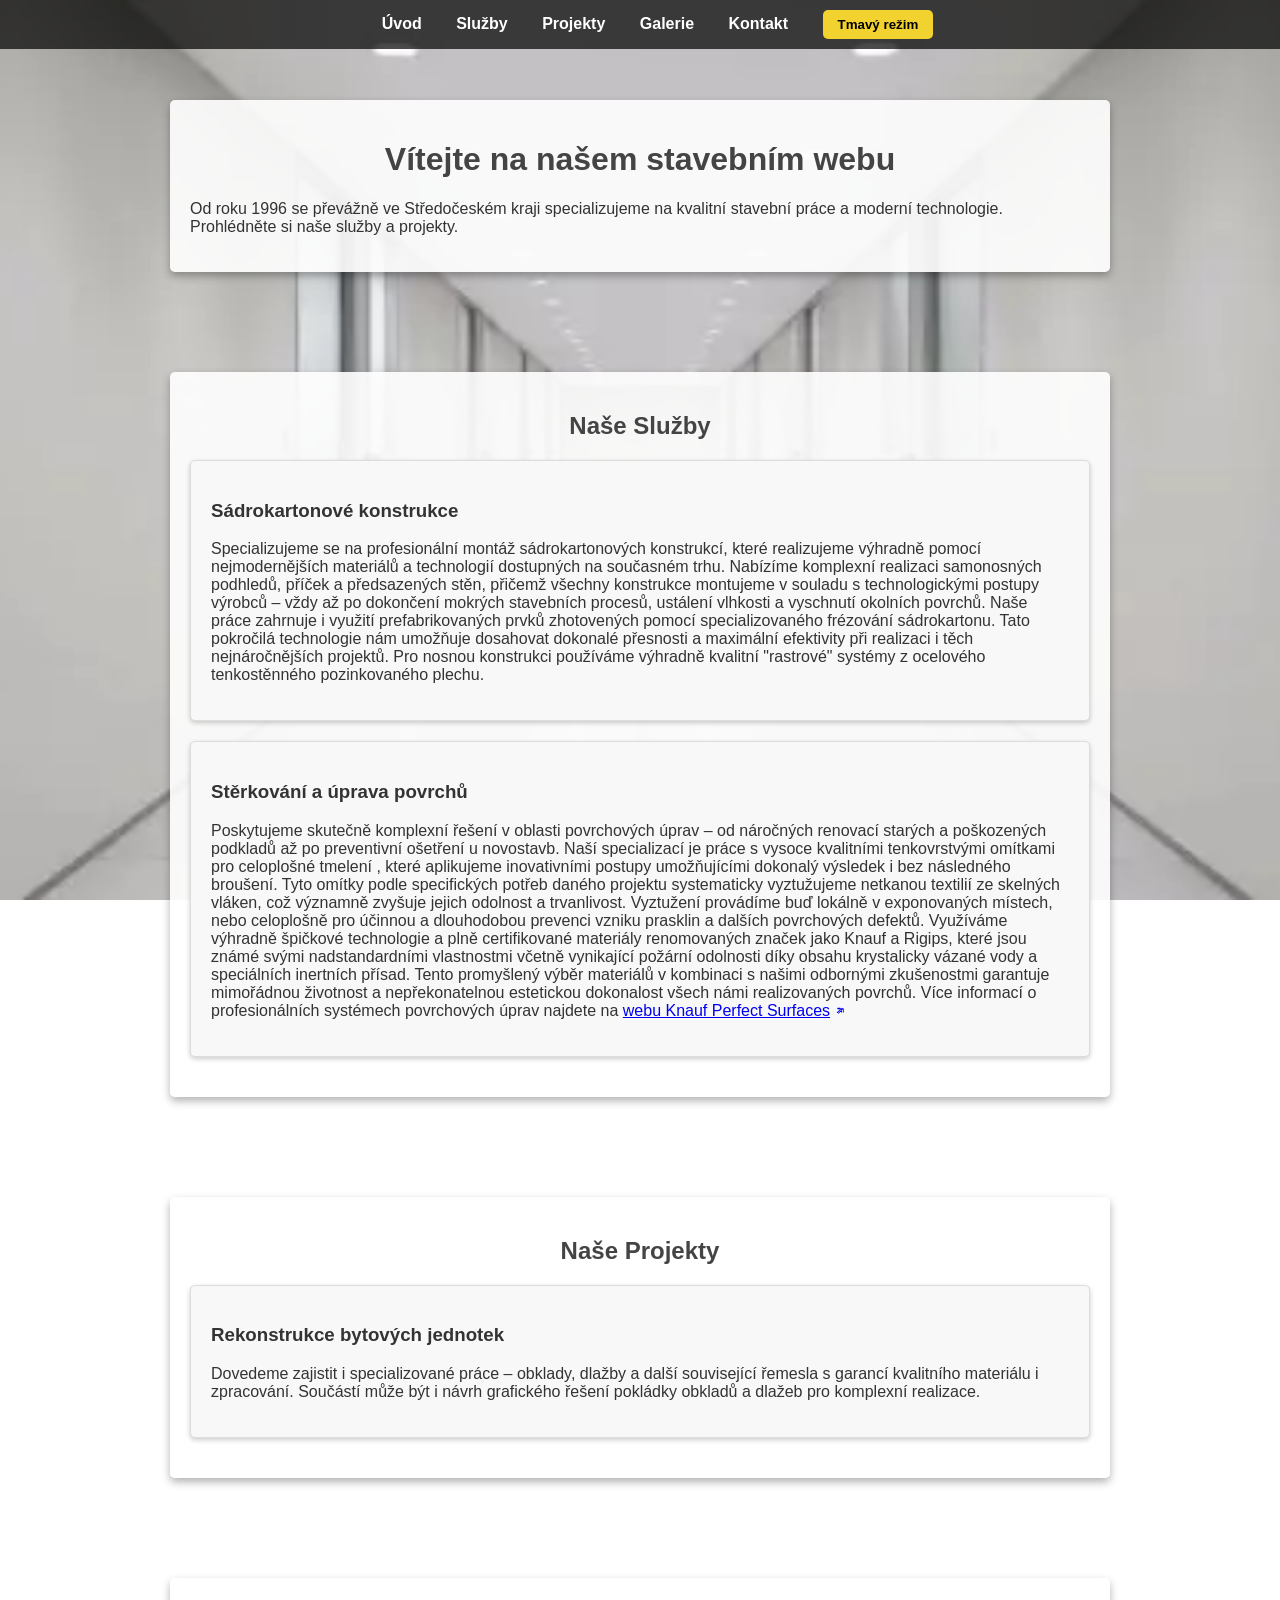
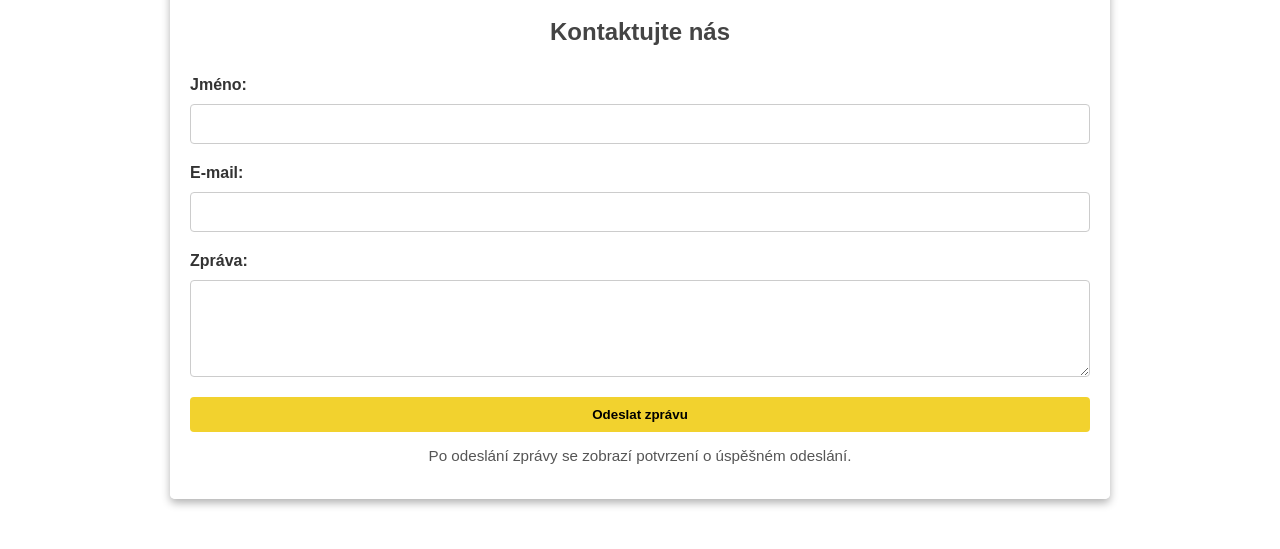
<file: Index.html>
<!DOCTYPE html>
<html lang="cs">
<head>
    <meta charset="UTF-8">
    <meta name="viewport" content="width=device-width, initial-scale=1.0">
    <meta name="description" content="Profesionální stavební práce – sádrokarton, stěrkování, povrchové úpravy. Moderní technologie, spolehlivá realizace.">
    <meta name="keywords" content="stavebnictví, sádrokarton, stěrkování, interiéry, rekonstrukce, knauf">
    <meta name="author" content="Stavební firma">
    <meta name="robots" content="index, follow">
    <link rel="stylesheet" href="styles.css">
    <link rel="icon" type="image/png" href="favicon.png">
    <title>Stavební - Firemní web</title>
</head>
<body>
    <!-- Navigace -->
    <nav>
        <a href="#uvod">Úvod</a>
        <a href="#sluzby">Služby</a>
        <a href="#projekty">Projekty</a>
        <a href="#galerie" id="galerie-link">Galerie</a>
        <a href="#kontakt">Kontakt</a>
        <button id="theme-toggle">Tmavý režim</button>
    </nav>

    <!-- Úvodní sekce -->
    <div class="container" id="uvod">
        <h1>Vítejte na našem stavebním webu</h1>
        <p>Od roku 1996 se převážně ve Středočeském kraji specializujeme na kvalitní stavební práce a moderní technologie. Prohlédněte si naše služby a projekty.</p>
        <div class="tools"></div>
    </div>

    <!-- Sekce Služby -->
    <div class="container" id="sluzby">
        <h2>Naše Služby</h2>
        <div class="box">
            <h3>Sádrokartonové konstrukce</h3>
            <p>Specializujeme se na profesionální montáž sádrokartonových konstrukcí, které realizujeme výhradně pomocí nejmodernějších materiálů a technologií dostupných na současném trhu. Nabízíme komplexní realizaci samonosných podhledů, příček a předsazených stěn, přičemž všechny konstrukce montujeme v souladu s technologickými postupy výrobců – vždy až po dokončení mokrých stavebních procesů, ustálení vlhkosti a vyschnutí okolních povrchů. Naše práce  zahrnuje i využití prefabrikovaných prvků zhotovených pomocí specializovaného frézování sádrokartonu. Tato pokročilá technologie nám umožňuje dosahovat dokonalé přesnosti a maximální efektivity při realizaci i těch nejnáročnějších projektů. Pro nosnou konstrukci používáme výhradně kvalitní "rastrové" systémy z ocelového tenkostěnného pozinkovaného plechu.</p>
        </div>
        <div class="box">
            <h3>Stěrkování a úprava povrchů</h3>
            <p>Poskytujeme skutečně komplexní řešení v oblasti povrchových úprav – od náročných renovací starých a poškozených podkladů až po preventivní ošetření u novostavb. Naší specializací je práce s vysoce kvalitními tenkovrstvými omítkami pro celoplošné tmelení , které aplikujeme inovativními postupy umožňujícími dokonalý výsledek i bez následného broušení. Tyto omítky podle specifických potřeb daného projektu systematicky vyztužujeme netkanou textilií ze skelných vláken, což významně zvyšuje jejich odolnost a trvanlivost. Vyztužení provádíme buď lokálně v exponovaných místech, nebo celoplošně pro účinnou a dlouhodobou prevenci vzniku prasklin a dalších povrchových defektů. Využíváme výhradně špičkové technologie a plně certifikované materiály renomovaných značek jako Knauf a Rigips, které jsou známé svými nadstandardními vlastnostmi včetně vynikající požární odolnosti díky obsahu krystalicky vázané vody a speciálních inertních přísad. Tento promyšlený výběr materiálů v kombinaci s našimi odbornými zkušenostmi garantuje mimořádnou životnost a nepřekonatelnou estetickou dokonalost všech námi realizovaných povrchů. Více informací o profesionálních systémech povrchových úprav najdete na <a href="https://knaufperfectsurfaces.com/cs" target="_blank" title="Oficiální stránky systému Knauf Perfect Surfaces – informace o materiálech, návodech a technologiích" style="display: inline-flex; align-items: center; gap: 0.3em;">
  webu Knauf Perfect Surfaces
  <svg xmlns="http://www.w3.org/2000/svg" width="14" height="14" fill="currentColor" viewBox="0 0 16 16" style="margin-top: -1px;">
    <path d="M6.354 5.5H3a.5.5 0 0 0 0 1h3.354l-4.147 4.146a.5.5 0 0 0 .708.708L7 7.207V10.5a.5.5 0 0 0 1 0v-4A.5.5 0 0 0 7.5 6H3a.5.5 0 0 0 0 1h4.793L3.646 11.354a.5.5 0 1 0 .708.708L9 7.207V10.5a.5.5 0 0 0 1 0v-4a.5.5 0 0 0-.5-.5h-4z"/>
  </svg>
</a> </p>
        </div>
    </div>

    <!-- Sekce Projekty -->
    <div class="container" id="projekty">
        <h2>Naše Projekty</h2>
        <div class="box">
            <h3>Rekonstrukce bytových jednotek</h3>
            <p>Dovedeme zajistit i specializované práce – obklady, dlažby  a další související řemesla s garancí kvalitního materiálu i zpracování. Součástí může být i návrh grafického řešení pokládky obkladů a dlažeb pro komplexní realizace.</p>
        </div>
    </div>

    <!-- Sekce Galerie -->
    <div class="container" id="galerie" style="display: none;">
        <h2>Galerie</h2>
        <div class="gallery"></div>
        <div class="gallery-close">
            <button id="zavrit-galerii">Zavřít galerii</button>
        </div>
    </div>

    <!-- Sekce Kontakt -->
    <div class="container" id="kontakt">
        <h2>Kontaktujte nás</h2>
        <form name="kontakt-formular" method="POST" data-netlify="true" netlify-honeypot="bot-field" action="/thank-you.html">
            <input type="hidden" name="form-name" value="kontakt-formular">
            <p style="display:none;">
                <label>Nechejte toto pole prázdné: <input name="bot-field"></label>
            </p>

            <label for="jmeno">Jméno:</label>
            <input type="text" id="jmeno" name="jmeno" required>

            <label for="email">E-mail:</label>
            <input type="email" id="email" name="email" required>

            <label for="zprava">Zpráva:</label>
            <textarea id="zprava" name="zprava" rows="5" required></textarea>

            <button type="submit">Odeslat zprávu</button>
        </form>
        <p class="form-info">Po odeslání zprávy se zobrazí potvrzení o úspěšném odeslání.</p>
    </div>

    <script src="script.js"></script>
</body>
</html>
</file>
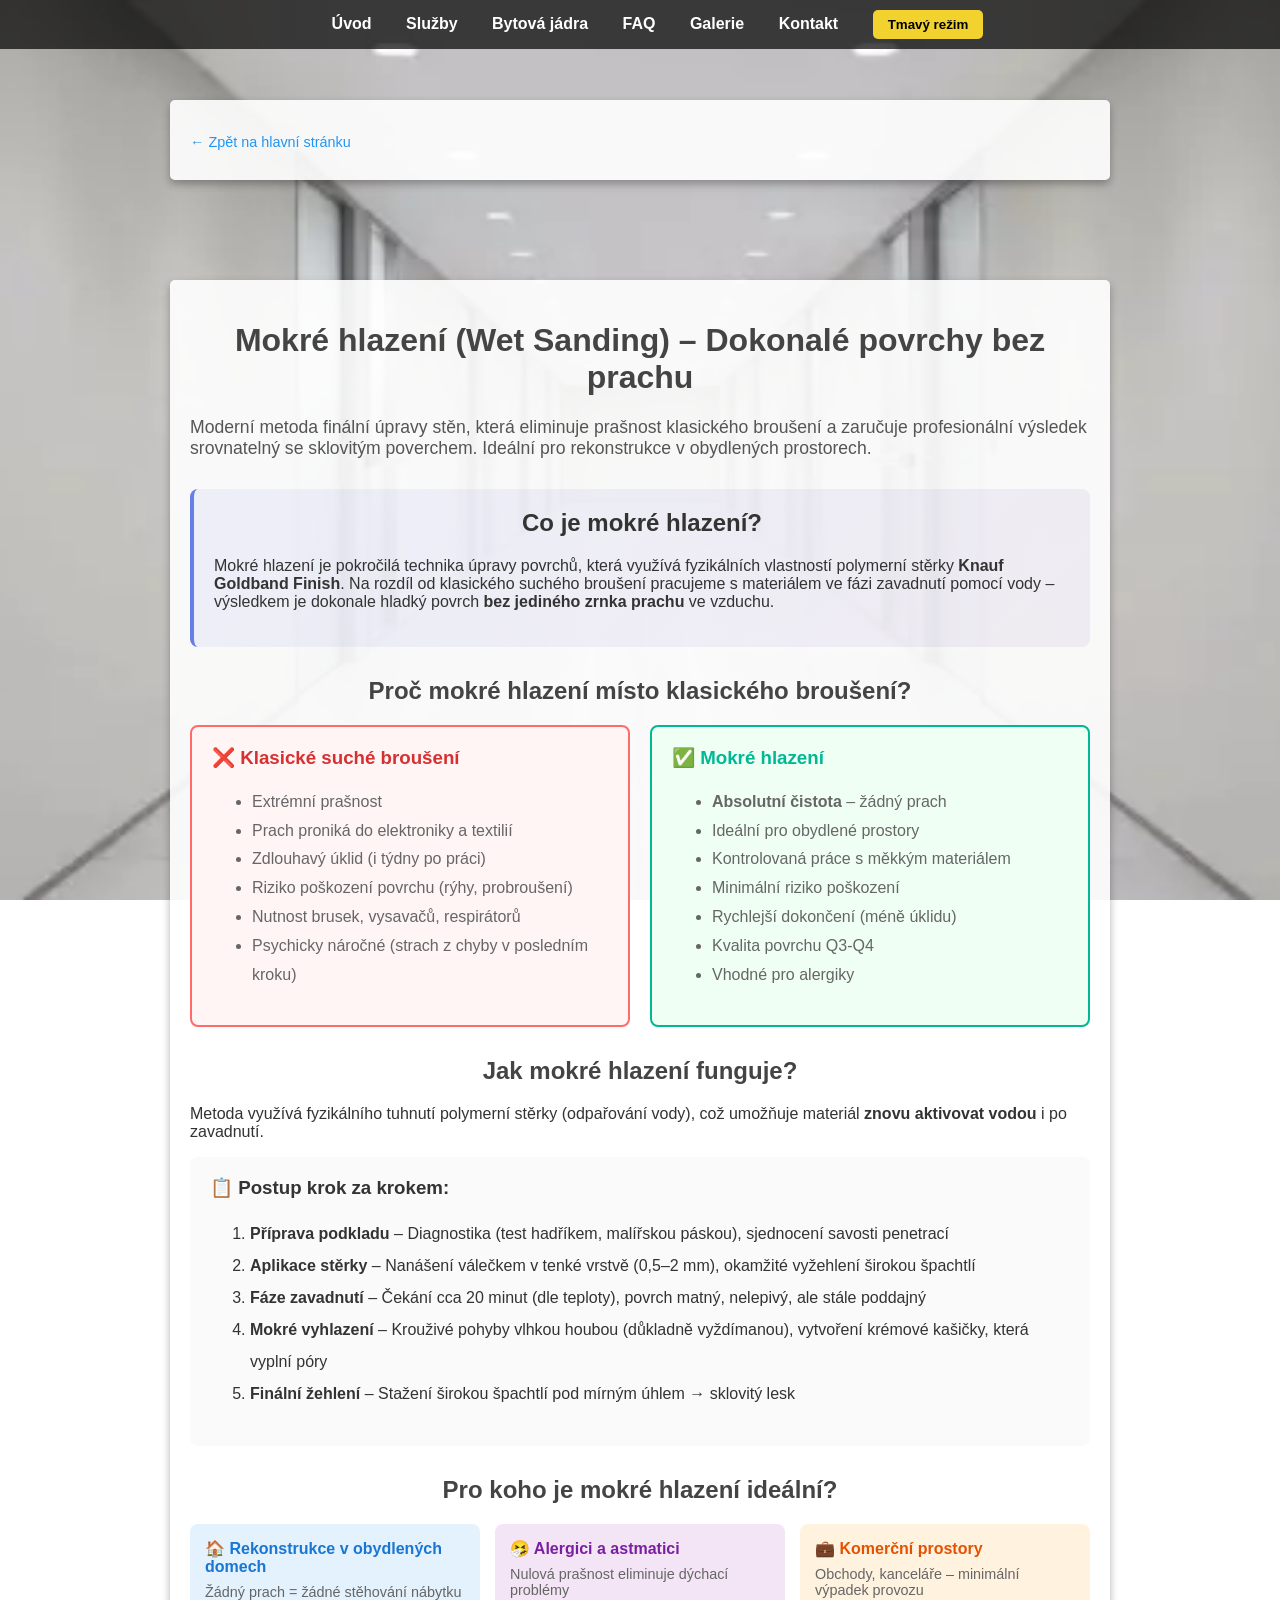
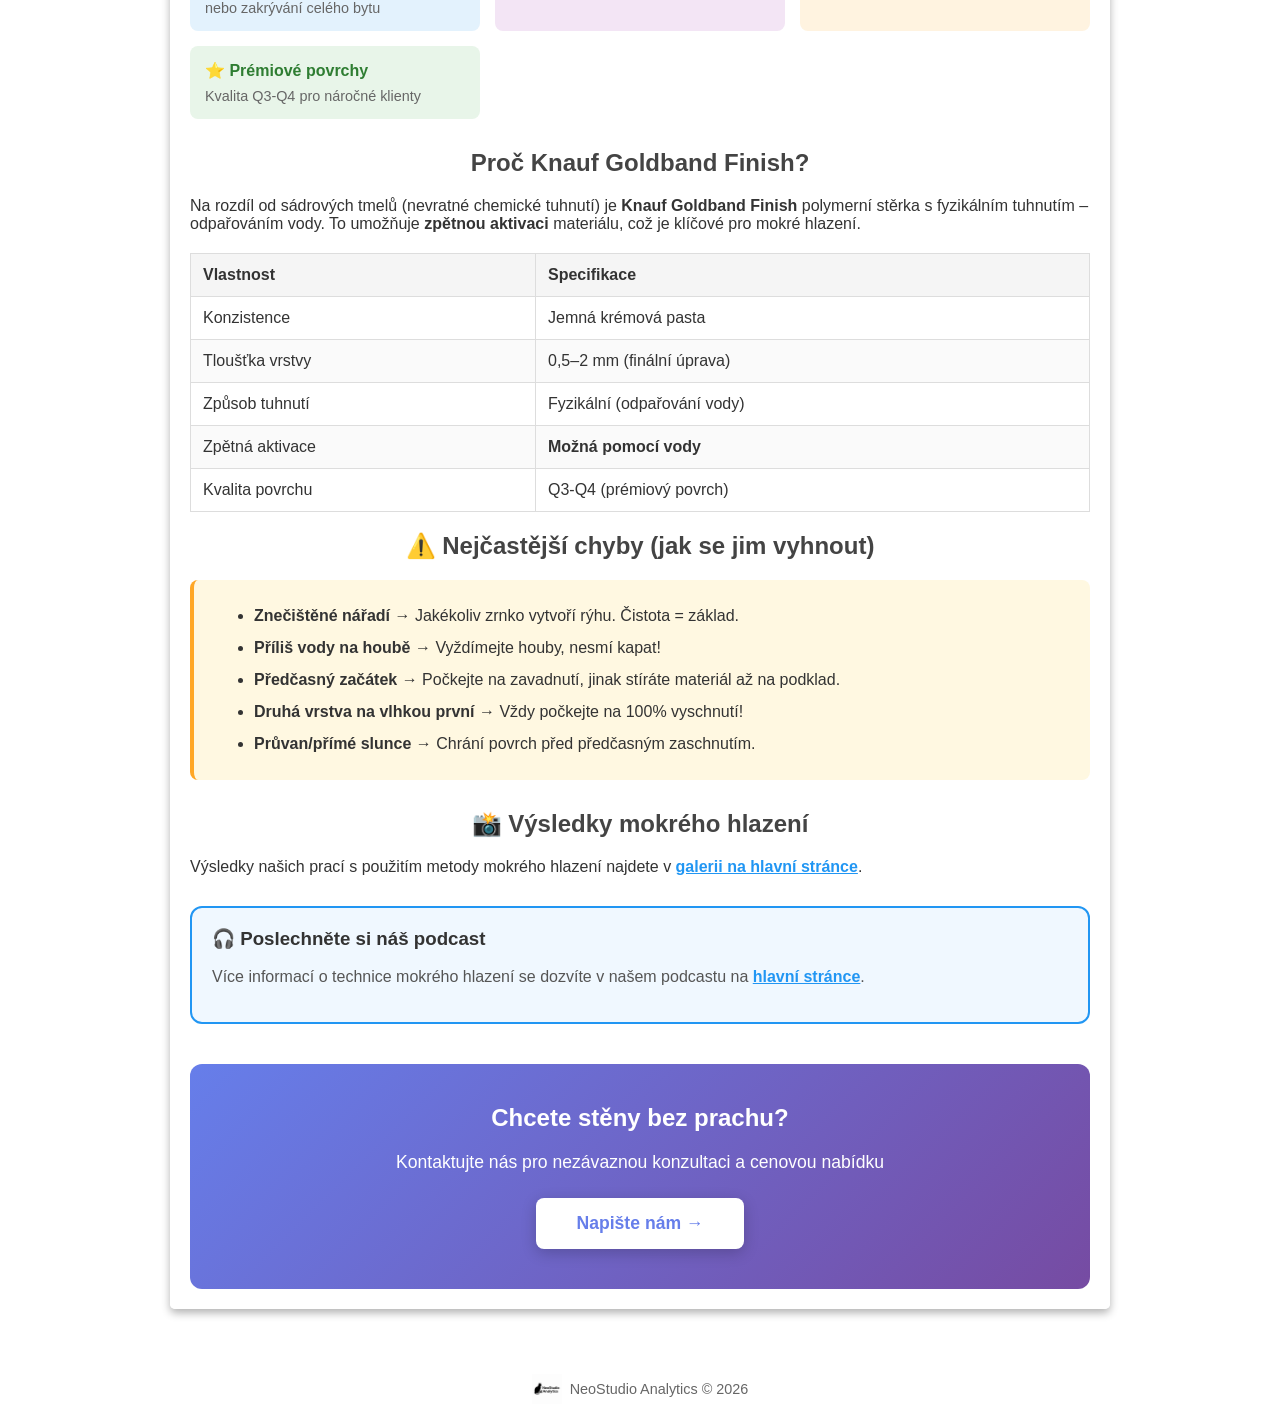
<file: mokre-hlazeni.html>
<!DOCTYPE html>
<html lang="cs">
<head>
    <meta charset="UTF-8">
    <meta name="viewport" content="width=device-width, initial-scale=1.0">
    <meta name="description" content="Mokré hlazení (Wet Sanding) – moderní metoda úpravy stěn bez prachu. Profesionální povrchy Q3-Q4 s Knauf Goldband Finish. Ideální pro rekonstrukce v obydlených prostorech.">
    <meta name="keywords" content="mokré hlazení, wet sanding, knauf goldband finish, hlazení bez prachu, stěrkování, vyhlazení stěn, povrchy Q3 Q4, Mělník">
    <meta name="author" content="Stavební firma">
    <meta name="robots" content="index, follow">

    <link rel="icon" type="image/svg+xml" href="/favicon.svg">
    <link rel="canonical" href="https://hladkesteny.cz/mokre-hlazeni" />
    <link rel="stylesheet" href="styles.css">
    <title>Mokré hlazení (Wet Sanding) – Stěny bez prachu | Mělník</title>
    
    <!-- Article structured data -->
    <script type="application/ld+json">
    {
      "@context": "https://schema.org",
      "@type": "Article",
      "headline": "Mokré hlazení (Wet Sanding) – Dokonalé povrchy bez prachu",
      "description": "Profesionální metoda úpravy stěn pomocí mokrého hlazení. Žádný prach, kvalita Q3-Q4, ideální pro rekonstrukce v obydlených prostorech.",
      "author": {
        "@type": "Organization",
        "name": "Hladké stěny – sádrokarton Mělník"
      },
      "datePublished": "2026-04-17",
      "dateModified": "2026-04-17"
    }
    </script>
    
    <!-- Breadcrumb structured data -->
    <script type="application/ld+json">
    {
      "@context": "https://schema.org",
      "@type": "BreadcrumbList",
      "itemListElement": [
        {
          "@type": "ListItem",
          "position": 1,
          "name": "Úvod",
          "item": "https://hladkesteny.cz"
        },
        {
          "@type": "ListItem",
          "position": 2,
          "name": "Mokré hlazení",
          "item": "https://hladkesteny.cz/mokre-hlazeni"
        }
      ]
    }
    </script>
</head>
<body>
    <!-- Navigace -->
    <nav>
        <a href="index.html#uvod">Úvod</a>
        <a href="index.html#sluzby">Služby</a>
        <a href="index.html#bytova-jadra">Bytová jádra</a>
        <a href="index.html#faq">FAQ</a>
        <a href="index.html#galerie" id="galerie-link">Galerie</a>
        <a href="index.html#kontakt">Kontakt</a>
        <button id="theme-toggle">Tmavý režim</button>
    </nav>

    <main>
        <!-- Breadcrumb navigace -->
        <div class="container">
            <p style="color: #666; font-size: 0.9em; margin-bottom: 10px;">
                <a href="index.html" style="color: #2196F3; text-decoration: none;">← Zpět na hlavní stránku</a>
            </p>
        </div>

        <!-- Hlavní obsah -->
        <div class="container">
            <h1>Mokré hlazení (Wet Sanding) – Dokonalé povrchy bez prachu</h1>
            
            <p style="font-size: 1.1em; color: #555; margin-bottom: 30px;">
                Moderní metoda finální úpravy stěn, která eliminuje prašnost klasického broušení a zaručuje profesionální výsledek srovnatelný se sklovitým poverchem. Ideální pro rekonstrukce v obydlených prostorech.
            </p>

            <!-- Úvodní box -->
            <div style="padding: 20px; background: linear-gradient(135deg, #667eea15 0%, #764ba215 100%); border-left: 4px solid #667eea; border-radius: 8px; margin-bottom: 30px;">
                <h2 style="margin-top: 0; color: #333;">Co je mokré hlazení?</h2>
                <p>Mokré hlazení je pokročilá technika úpravy povrchů, která využívá fyzikálních vlastností polymerní stěrky <strong>Knauf Goldband Finish</strong>. Na rozdíl od klasického suchého broušení pracujeme s materiálem ve fázi zavadnutí pomocí vody – výsledkem je dokonale hladký povrch <strong>bez jediného zrnka prachu</strong> ve vzduchu.</p>
            </div>

            <!-- Srovnání -->
            <h2>Proč mokré hlazení místo klasického broušení?</h2>
            
          <div style="display: grid; grid-template-columns: repeat(auto-fit, minmax(280px, 1fr)); gap: 20px; margin-bottom: 30px;">
                <!-- Klasické broušení -->
                <div style="padding: 20px; border: 2px solid #ff6b6b; border-radius: 8px; background: #fff5f5;">
                    <h3 style="color: #d63031; margin-top: 0;">❌ Klasické suché broušení</h3>
                    <ul style="color: #666; line-height: 1.8;">
                        <li>Extrémní prašnost</li>
                        <li>Prach proniká do elektroniky a textilií</li>
                        <li>Zdlouhavý úklid (i týdny po práci)</li>
                        <li>Riziko poškození povrchu (rýhy, probroušení)</li>
                        <li>Nutnost brusek, vysavačů, respirátorů</li>
                        <li>Psychicky náročné (strach z chyby v posledním kroku)</li>
                    </ul>
                </div>
                
                <!-- Mokré hlazení -->
                <div style="padding: 20px; border: 2px solid #00b894; border-radius: 8px; background: #f0fff4;">
                    <h3 style="color: #00b894; margin-top: 0;">✅ Mokré hlazení</h3>
                    <ul style="color: #666; line-height: 1.8;">
                        <li><strong>Absolutní čistota</strong> – žádný prach</li>
                        <li>Ideální pro obydlené prostory</li>
                        <li>Kontrolovaná práce s měkkým materiálem</li>
                        <li>Minimální riziko poškození</li>
                        <li>Rychlejší dokončení (méně úklidu)</li>
                        <li>Kvalita povrchu Q3-Q4</li>
                        <li>Vhodné pro alergiky</li>
                    </ul>
                </div>
            </div>

            <!-- Jak to funguje -->
            <h2>Jak mokré hlazení funguje?</h2>
            
            <p>Metoda využívá fyzikálního tuhnutí polymerní stěrky (odpařování vody), což umožňuje materiál <strong>znovu aktivovat vodou</strong> i po zavadnutí.</p>

            <div style="background: #fafafa; padding: 20px; border-radius: 8px; margin-bottom: 30px;">
                <h3 style="margin-top: 0;">📋 Postup krok za krokem:</h3>
                
                <ol style="line-height: 2; color: #333;">
                    <li><strong>Příprava podkladu</strong> – Diagnostika (test hadříkem, malířskou páskou), sjednocení savosti penetrací</li>
                    <li><strong>Aplikace stěrky</strong> – Nanášení válečkem v tenké vrstvě (0,5–2 mm), okamžité vyžehlení širokou špachtlí</li>
                    <li><strong>Fáze zavadnutí</strong> – Čekání cca 20 minut (dle teploty), povrch matný, nelepivý, ale stále poddajný</li>
                    <li><strong>Mokré vyhlazení</strong> – Krouživé pohyby vlhkou houbou (důkladně vyždímanou), vytvoření krémové kašičky, která vyplní póry</li>
                    <li><strong>Finální žehlení</strong> – Stažení širokou špachtlí pod mírným úhlem → sklovitý lesk</li>
                </ol>
            </div>

            <!-- Pro koho je to -->
            <h2>Pro koho je mokré hlazení ideální?</h2>
            
            <div style="display: grid; grid-template-columns: repeat(auto-fit, minmax(250px, 1fr)); gap: 15px; margin-bottom: 30px;">
                <div style="padding: 15px; background: #e3f2fd; border-radius: 8px;">
                    <strong style="color: #1976d2;">🏠 Rekonstrukce v obydlených domech</strong>
                    <p style="margin: 8px 0 0 0; font-size: 0.9em; color: #666;">Žádný prach = žádné stěhování nábytku nebo zakrývání celého bytu</p>
                </div>
                
                <div style="padding: 15px; background: #f3e5f5; border-radius: 8px;">
                    <strong style="color: #7b1fa2;">🤧 Alergici a astmatici</strong>
                    <p style="margin: 8px 0 0 0; font-size: 0.9em; color: #666;">Nulová prašnost eliminuje dýchací problémy</p>
                </div>
                
                <div style="padding: 15px; background: #fff3e0; border-radius: 8px;">
                    <strong style="color: #e65100;">💼 Komerční prostory</strong>
                    <p style="margin: 8px 0 0 0; font-size: 0.9em; color: #666;">Obchody, kanceláře – minimální výpadek provozu</p>
                </div>
                
                <div style="padding: 15px; background: #e8f5e9; border-radius: 8px;">
                    <strong style="color: #2e7d32;">⭐ Prémiové povrchy</strong>
                    <p style="margin: 8px 0 0 0; font-size: 0.9em; color: #666;">Kvalita Q3-Q4 pro náročné klienty</p>
                </div>
            </div>

            <!-- Materiál -->
            <h2>Proč Knauf Goldband Finish?</h2>
            
            <p>Na rozdíl od sádrových tmelů (nevratné chemické tuhnutí) je <strong>Knauf Goldband Finish</strong> polymerní stěrka s fyzikálním tuhnutím – odpařováním vody. To umožňuje <strong>zpětnou aktivaci</strong> materiálu, což je klíčové pro mokré hlazení.</p>

            <table style="width: 100%; border-collapse: collapse; margin: 20px 0;">
                <tr style="background: #f5f5f5;">
                    <th style="padding: 12px; text-align: left; border: 1px solid #ddd;">Vlastnost</th>
                    <th style="padding: 12px; text-align: left; border: 1px solid #ddd;">Specifikace</th>
                </tr>
                <tr>
                    <td style="padding: 12px; border: 1px solid #ddd;">Konzistence</td>
                    <td style="padding: 12px; border: 1px solid #ddd;">Jemná krémová pasta</td>
                </tr>
                <tr style="background: #fafafa;">
                    <td style="padding: 12px; border: 1px solid #ddd;">Tloušťka vrstvy</td>
                    <td style="padding: 12px; border: 1px solid #ddd;">0,5–2 mm (finální úprava)</td>
                </tr>
                <tr>
                    <td style="padding: 12px; border: 1px solid #ddd;">Způsob tuhnutí</td>
                    <td style="padding: 12px; border: 1px solid #ddd;">Fyzikální (odpařování vody)</td>
                </tr>
                <tr style="background: #fafafa;">
                    <td style="padding: 12px; border: 1px solid #ddd;">Zpětná aktivace</td>
                    <td style="padding: 12px; border: 1px solid #ddd;"><strong>Možná pomocí vody</strong></td>
                </tr>
                <tr>
                    <td style="padding: 12px; border: 1px solid #ddd;">Kvalita povrchu</td>
                    <td style="padding: 12px; border: 1px solid #ddd;">Q3-Q4 (prémiový povrch)</td>
                </tr>
            </table>

            <!-- Důležitá upozornění -->
            <h2>⚠️ Nejčastější chyby (jak se jim vyhnout)</h2>
            
            <div style="background: #fff8e1; border-left: 4px solid #ffa726; padding: 20px; border-radius: 8px; margin-bottom: 30px;">
                <ul style="line-height: 2; color: #333; margin: 0;">
                    <li><strong>Znečištěné nářadí</strong> → Jakékoliv zrnko vytvoří rýhu. Čistota = základ.</li>
                    <li><strong>Příliš vody na houbě</strong> → Vyždímejte houbу, nesmí kapat!</li>
                    <li><strong>Předčasný začátek</strong> → Počkejte na zavadnutí, jinak stíráte materiál až na podklad.</li>
                    <li><strong>Druhá vrstva na vlhkou první</strong> → Vždy počkejte na 100% vyschnutí!</li>
                    <li><strong>Průvan/přímé slunce</strong> → Chrání povrch před předčasným zaschnutím.</li>
                </ul>
            </div>

            <!-- Výsledky -->
            <h2>📸 Výsledky mokrého hlazení</h2>
            <p>Výsledky našich prací s použitím metody mokrého hlazení najdete v <a href="index.html#galerie" style="color: #2196F3; font-weight: 600;">galerii na hlavní stránce</a>.</p>

            <!-- Podcast -->
            <div style="background: #f0f8ff; border: 2px solid #2196F3; border-radius: 12px; padding: 20px; margin: 30px 0;">
                <h3 style="margin-top: 0; color: #333;">🎧 Poslechněte si náš podcast</h3>
                <p style="color: #555;">Více informací o technice mokrého hlazení se dozvíte v našem podcastu na <a href="index.html#interaktivni-sekce" style="color: #2196F3; font-weight: 600;">hlavní stránce</a>.</p>
            </div>

            <!-- CTA -->
            <div style="background: linear-gradient(135deg, #667eea 0%, #764ba2 100%); color: white; padding: 40px; border-radius: 12px; text-align: center; margin-top: 40px;">
                <h2 style="margin-top: 0; color: white;">Chcete stěny bez prachu?</h2>
                <p style="font-size: 1.1em; margin-bottom: 25px;">Kontaktujte nás pro nezávaznou konzultaci a cenovou nabídku</p>
                <a href="index.html#kontakt" style="display: inline-block; padding: 15px 40px; background: white; color: #667eea; text-decoration: none; border-radius: 8px; font-weight: 700; font-size: 1.1em; box-shadow: 0 4px 15px rgba(0,0,0,0.2);">
                    Napište nám →
                </a>
            </div>

        </div>
    </main>

    <script src="script.js"></script>
    <footer style="display: flex; justify-content: center; align-items: center; gap: 8px; padding: 1em; font-size: 0.9em; color: #666;">
        <img src="neo-logo.png" alt="Logo NeoStudio" width="30">
        NeoStudio Analytics © 2026
    </footer>

</body>
</html>
</file>
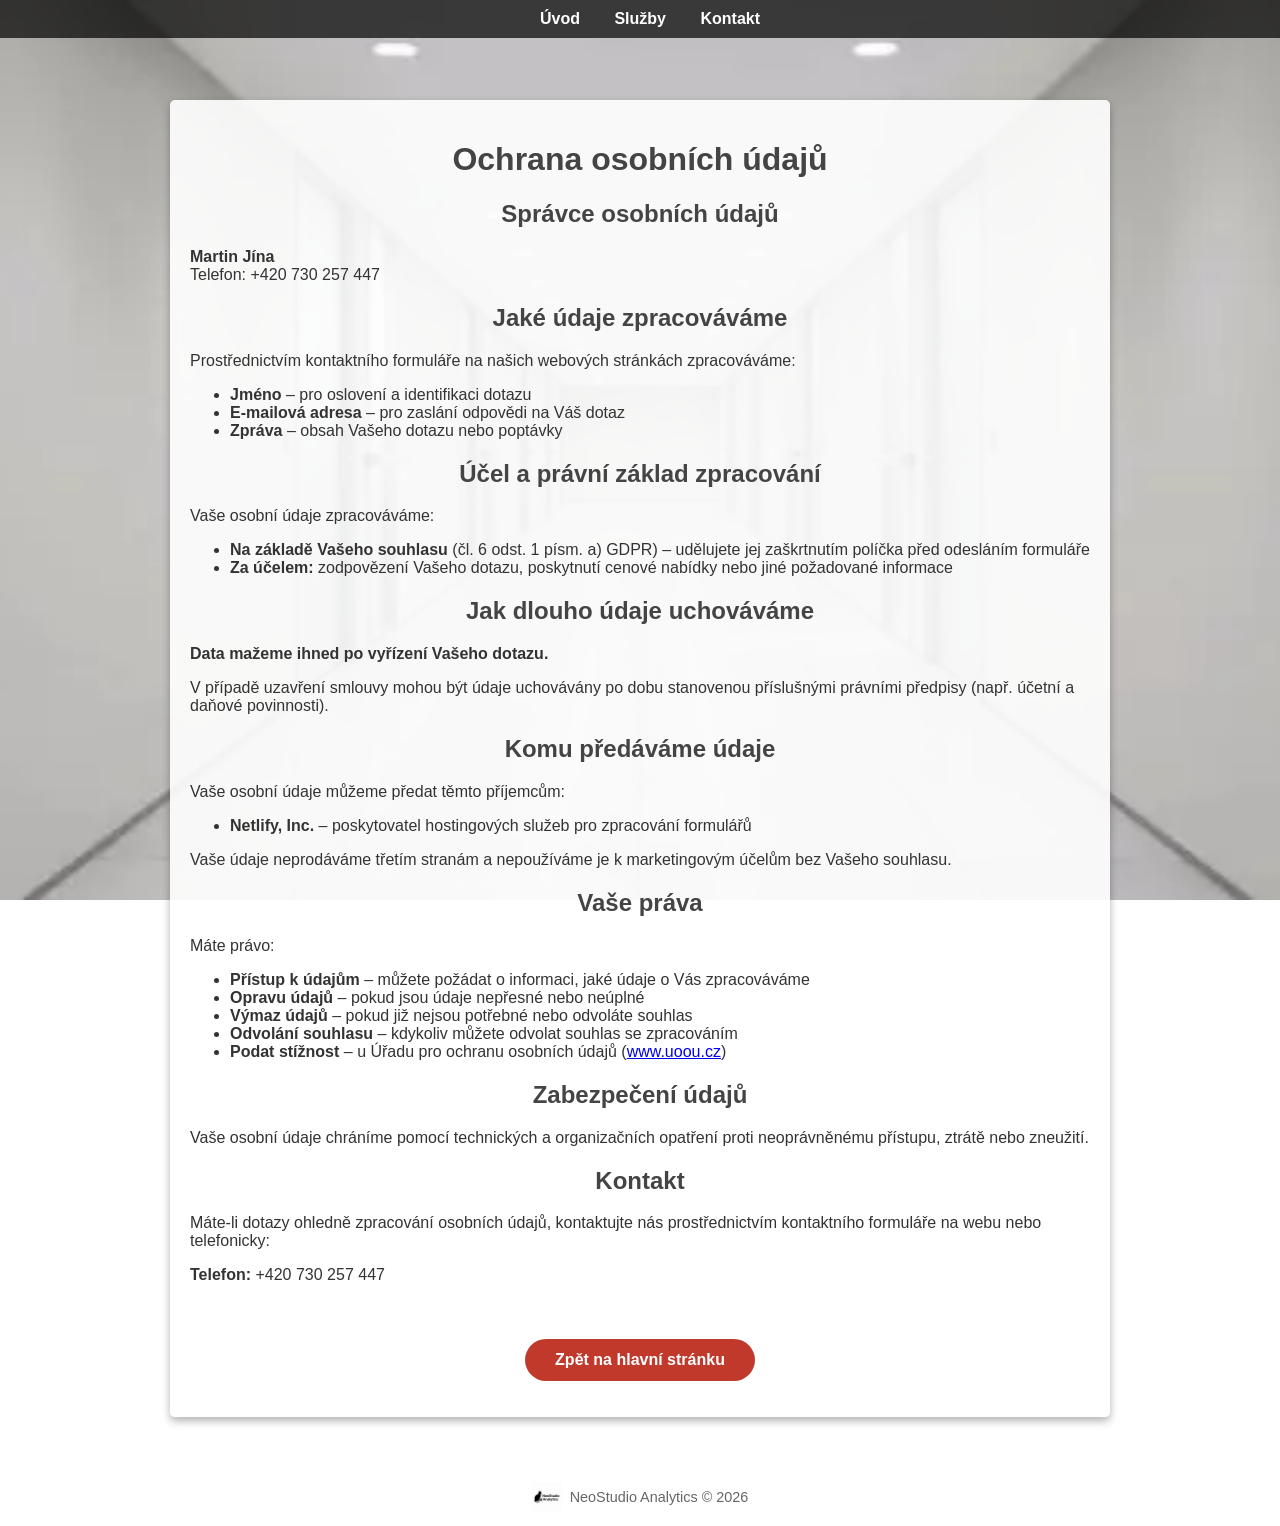
<file: ochrana-osobnich-udaju.html>
<!DOCTYPE html>
<html lang="cs">
<head>
    <meta charset="UTF-8">
    <meta name="viewport" content="width=device-width, initial-scale=1.0">
    <meta name="robots" content="noindex, nofollow">
    <title>Ochrana osobních údajů | Hladké stěny</title>
    <link rel="stylesheet" href="styles.css">
    <link rel="icon" type="image/svg+xml" href="/favicon.svg">
</head>
<body>
    <nav>
        <a href="index.html#uvod">Úvod</a>
        <a href="index.html#sluzby">Služby</a>
        <a href="index.html#kontakt">Kontakt</a>
    </nav>

    <main>
        <div class="container">
            <h1>Ochrana osobních údajů</h1>
            
            <h2>Správce osobních údajů</h2>
            <p>
                <strong>Martin Jína</strong><br>
                Telefon: +420 730 257 447
            </p>

            <h2>Jaké údaje zpracováváme</h2>
            <p>Prostřednictvím kontaktního formuláře na našich webových stránkách zpracováváme:</p>
            <ul>
                <li><strong>Jméno</strong> – pro oslovení a identifikaci dotazu</li>
                <li><strong>E-mailová adresa</strong> – pro zaslání odpovědi na Váš dotaz</li>
                <li><strong>Zpráva</strong> – obsah Vašeho dotazu nebo poptávky</li>
            </ul>

            <h2>Účel a právní základ zpracování</h2>
            <p>Vaše osobní údaje zpracováváme:</p>
            <ul>
                <li><strong>Na základě Vašeho souhlasu</strong> (čl. 6 odst. 1 písm. a) GDPR) – udělujete jej zaškrtnutím políčka před odesláním formuláře</li>
                <li><strong>Za účelem:</strong> zodpovězení Vašeho dotazu, poskytnutí cenové nabídky nebo jiné požadované informace</li>
            </ul>

            <h2>Jak dlouho údaje uchováváme</h2>
            <p><strong>Data mažeme ihned po vyřízení Vašeho dotazu.</strong></p>
            <p>V případě uzavření smlouvy mohou být údaje uchovávány po dobu stanovenou příslušnými právními předpisy (např. účetní a daňové povinnosti).</p>

            <h2>Komu předáváme údaje</h2>
            <p>Vaše osobní údaje můžeme předat těmto příjemcům:</p>
            <ul>
                <li><strong>Netlify, Inc.</strong> – poskytovatel hostingových služeb pro zpracování formulářů</li>
            </ul>
            <p>Vaše údaje neprodáváme třetím stranám a nepoužíváme je k marketingovým účelům bez Vašeho souhlasu.</p>

            <h2>Vaše práva</h2>
            <p>Máte právo:</p>
            <ul>
                <li><strong>Přístup k údajům</strong> – můžete požádat o informaci, jaké údaje o Vás zpracováváme</li>
                <li><strong>Opravu údajů</strong> – pokud jsou údaje nepřesné nebo neúplné</li>
                <li><strong>Výmaz údajů</strong> – pokud již nejsou potřebné nebo odvoláte souhlas</li>
                <li><strong>Odvolání souhlasu</strong> – kdykoliv můžete odvolat souhlas se zpracováním</li>
                <li><strong>Podat stížnost</strong> – u Úřadu pro ochranu osobních údajů (<a href="https://www.uoou.cz" target="_blank" rel="noopener">www.uoou.cz</a>)</li>
            </ul>

            <h2>Zabezpečení údajů</h2>
            <p>Vaše osobní údaje chráníme pomocí technických a organizačních opatření proti neoprávněnému přístupu, ztrátě nebo zneužití.</p>

            <h2>Kontakt</h2>
            <p>Máte-li dotazy ohledně zpracování osobních údajů, kontaktujte nás prostřednictvím kontaktního formuláře na webu nebo telefonicky:</p>
            <p>
                <strong>Telefon:</strong> +420 730 257 447
            </p>

            <p style="margin-top: 40px; text-align: center;">
                <a href="index.html" class="btn">Zpět na hlavní stránku</a>
            </p>
        </div>
    </main>

    <footer style="display: flex; justify-content: center; align-items: center; gap: 8px; padding: 1em; font-size: 0.9em; color: #666;">
        <img src="neo-logo.png" alt="Logo NeoStudio" width="30">
        NeoStudio Analytics © 2026
    </footer>
</body>
</html>
</file>
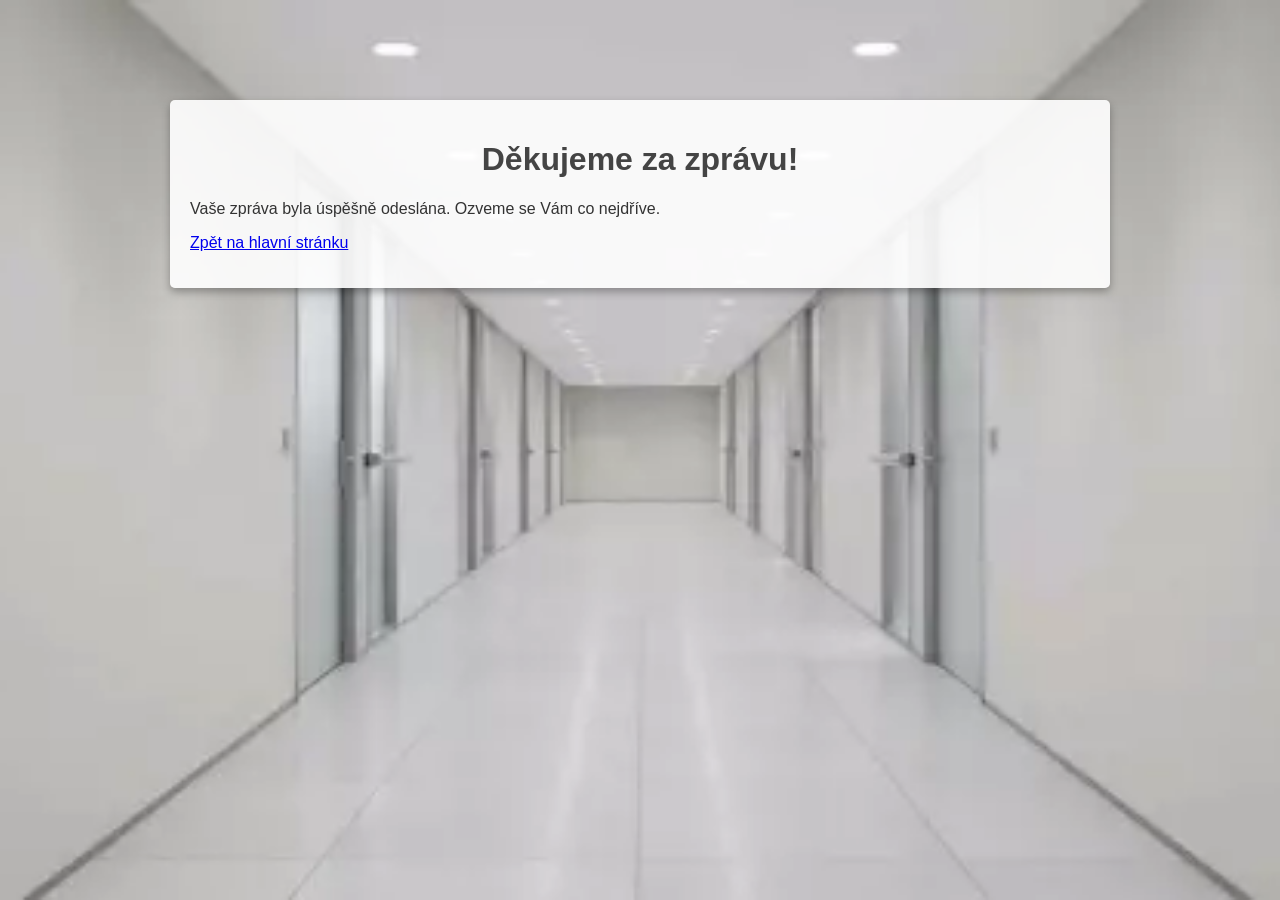
<file: thank-you.html>
<!DOCTYPE html>
<html lang="cs">
<head>
    <meta charset="UTF-8">
    <meta name="viewport" content="width=device-width, initial-scale=1.0">
    <meta name="robots" content="noindex">
    <title>Děkujeme za zprávu</title>
    <link rel="stylesheet" href="styles.css">
</head>
<body>
    <div class="container">
        <h1>Děkujeme za zprávu!</h1>
        <p>Vaše zpráva byla úspěšně odeslána. Ozveme se Vám co nejdříve.</p>
        <p><a href="index.html">Zpět na hlavní stránku</a></p>
    </div>
</body>
</html>
</file>
<file: styles.css>
/* Obecné nastavení */
body {
    margin: 0;
    font-family: Arial, sans-serif;
    color: #333;
    background: url('0.webp') no-repeat center center fixed;
    background-size: cover;
}

/* Navigace */
nav {
    background-color: rgba(0, 0, 0, 0.7);
    padding: 10px;
    text-align: center;
    position: fixed;
    width: 100%;
    top: 0;
    z-index: 1000;
}
nav a {
    color: white;
    text-decoration: none;
    margin: 0 15px;
    font-weight: bold;
}
nav a:hover {
    color: #f2d22e;
}

/* Přepínač světlý/tmavý režim */
nav button#theme-toggle {
    background-color: #f2d22e;
    color: #000;
    border: none;
    padding: 7px 15px;
    margin-left: 15px;
    font-weight: bold;
    border-radius: 5px;
    cursor: pointer;
}
nav button#theme-toggle:hover {
    background-color: #d4b817;
}

/* Obsah */
.container {
    margin: 100px auto 50px;
    max-width: 900px;
    background: rgba(255, 255, 255, 0.9);
    box-shadow: 0 4px 8px rgba(0, 0, 0, 0.3);
    padding: 20px;
    border-radius: 5px;
}

/* Sekce */
section {
    margin: 50px 0;
}

h1, h2 {
    text-align: center;
    color: #444;
}

/* Boxy */
.box {
    background: #f8f8f8;
    border: 1px solid #ddd;
    padding: 20px;
    margin: 20px 0;
    border-radius: 5px;
    box-shadow: 0 2px 5px rgba(0, 0, 0, 0.2);
}
.box:hover {
    box-shadow: 0 4px 8px rgba(0, 0, 0, 0.4);
    transform: translateY(-5px);
    transition: 0.3s;
}

/* FAQ sekce */
.faq-header {
    text-align: center;
    margin-bottom: 40px;
    background: white;
    padding: 30px;
    border-radius: 10px;
    box-shadow: 0 2px 10px rgba(0,0,0,0.1);
}
.faq-header h2 {
    color: #1a365d; /* ✅ FIX kontrast: bylo #2c5282 (4.1:1 na bílé), nyní #1a365d (7.0:1) */
    font-size: 2.2em;
    margin-bottom: 10px;
}
.faq-header p {
    color: #555; /* ✅ FIX kontrast: bylo #666 (5.7:1), zvýšeno na #555 (7.5:1) pro jistotu */
}
.location-badge {
    display: inline-block;
    background: #c0392b; /* ✅ FIX kontrast: bylo #e53e3e (3.1:1 na bílé), nyní #c0392b (4.6:1) */
    color: white;
    padding: 8px 16px;
    border-radius: 20px;
    font-size: 0.9em;
    margin-top: 10px;
}
.faq-container {
    background: white;
    border-radius: 10px;
    overflow: hidden;
    box-shadow: 0 2px 10px rgba(0,0,0,0.1);
    margin-bottom: 30px;
}
.faq-item {
    border-bottom: 1px solid #e2e8f0;
}
.faq-item:last-child {
    border-bottom: none;
}
.faq-question {
    background: #f7fafc;
    padding: 20px;
    cursor: pointer;
    border: none;
    width: 100%;
    text-align: left;
    font-size: 1.1em;
    font-weight: 600;
    color: #1a202c; /* ✅ FIX kontrast: bylo #2d3748 (10.7:1 OK), zachováno + mírně ztmaveno */
    display: flex;
    justify-content: space-between;
    align-items: center;
    transition: background 0.3s ease;
}
.faq-question:hover {
    background: #edf2f7;
}
.faq-question.active {
    background: #bee3f8;
    color: #1a365d; /* ✅ FIX kontrast: bylo #2c5282 (4.1:1 na #bee3f8), nyní #1a365d (6.1:1) */
}
.faq-icon {
    font-size: 1.2em;
    transition: transform 0.3s ease;
}
.faq-question.active .faq-icon {
    transform: rotate(45deg);
}
.faq-answer {
    padding: 0 20px;
    max-height: 0;
    overflow: hidden;
    transition: max-height 0.3s ease, padding 0.3s ease;
}
.faq-answer.active {
    padding: 20px;
    max-height: 2000px;
}
.faq-answer p {
    color: #333; /* ✅ FIX kontrast: bylo #4a5568 (5.9:1 OK), ztmaveno na #333 (12.6:1) */
    line-height: 1.7;
}
.contact-cta {
    background: linear-gradient(135deg, #4c51bf 0%, #553c9a 100%); /* ✅ FIX kontrast: ztmaveny přechody pro bílý text */
    color: white;
    padding: 30px;
    border-radius: 10px;
    text-align: center;
    margin-top: 30px;
}
/* ✅ FIX 2 (HTML): .contact-cta-title nahrazuje původní h3 → nyní je to h2 v HTML */
.contact-cta-title {
    margin-bottom: 15px;
    font-size: 1.5em;
    color: white;
    text-align: center;
}
.btn {
    display: inline-block;
    background: #c0392b; /* ✅ FIX kontrast: bylo #e53e3e, sjednoceno s location-badge */
    color: white;
    padding: 12px 30px;
    text-decoration: none;
    border-radius: 25px;
    font-weight: 600;
    transition: background 0.3s ease;
    margin-top: 15px;
}
.btn:hover {
    background: #922b21;
    transform: translateY(-2px);
}
@media (max-width: 768px) {
    .faq-header h2 {
        font-size: 1.8em;
    }
    .faq-question {
        padding: 15px;
        font-size: 1em;
    }
}

/* Kontaktní formulář */
form {
    display: flex;
    flex-direction: column;
    gap: 10px;
}
form label {
    font-weight: bold;
    margin-top: 10px;
}
form input[type="text"],
form input[type="email"],
form textarea {
    padding: 10px;
    border: 1px solid #ccc;
    border-radius: 4px;
    font-size: 1em;
    width: 100%;
    box-sizing: border-box;
}
form input[type="checkbox"] {
    width: auto;
    margin: 0;
}
form button[type="submit"] {
    background-color: #f2d22e;
    color: #000;
    font-weight: bold;
    padding: 10px;
    border: none;
    border-radius: 4px;
    cursor: pointer;
    margin-top: 10px;
}
form button[type="submit"]:hover {
    background-color: #d4b817;
}
.form-info {
    text-align: center;
    font-size: 0.95em;
    margin-top: 15px;
    color: #555; /* ✅ FIX kontrast: bylo #666 (5.7:1), zvýšeno na #555 (7.5:1) */
}

/* Galerie */
.gallery {
    display: flex;
    flex-wrap: wrap;
    justify-content: center;
    gap: 15px;
}
.gallery img {
    width: 200px;
    height: auto;
    border-radius: 5px;
    box-shadow: 0 2px 5px rgba(0, 0, 0, 0.3);
    transition: transform 0.3s;
}
.gallery img:hover {
    transform: scale(1.05);
}
.gallery-item {
    text-align: center;
}
.gallery-item p {
    margin-top: 5px;
    font-size: 0.9em;
    color: #555; /* ✅ FIX kontrast: bylo #666 */
}
.gallery-close {
    text-align: center;
    margin-top: 20px;
}
.gallery-close button {
    padding: 10px 20px;
    font-size: 1em;
    background-color: #f2d22e;
    border: none;
    border-radius: 5px;
    cursor: pointer;
}
.gallery-close button:hover {
    background-color: #d4b817;
}

/* Tmavý režim */
body.dark-mode {
    background: #121212;
    color: #f0f0f0;
}
body.dark-mode .container {
    background: rgba(30, 30, 30, 0.9);
    color: #f0f0f0;
}
body.dark-mode .box {
    background: #222;
    border: 1px solid #444;
}
body.dark-mode .box:hover {
    box-shadow: 0 4px 8px rgba(255, 255, 255, 0.2);
}
body.dark-mode nav {
    background-color: rgba(20, 20, 20, 0.9);
}
body.dark-mode nav a {
    color: #f0f0f0;
}
body.dark-mode nav a:hover {
    color: #f2d22e;
}
body.dark-mode nav button#theme-toggle {
    background-color: #444;
    color: #fff;
}
body.dark-mode nav button#theme-toggle:hover {
    background-color: #666;
}
body.dark-mode form input,
body.dark-mode form textarea {
    background-color: #1e1e1e;
    color: #f0f0f0;
    border: 1px solid #666;
}
body.dark-mode .faq-header,
body.dark-mode .faq-container {
    background: #23272e;
    color: #e2e8f0;
}
body.dark-mode .faq-question {
    background: #1a202c;
    color: #e2e8f0;
}
body.dark-mode .faq-answer {
    background: #23272e;
    color: #cbd5e1;
}
body.dark-mode .faq-answer p {
    color: #e2e8f0; /* ✅ FIX kontrast tmavý režim: světlejší text na tmavém pozadí */
}
body.dark-mode .faq-question.active {
    background: #2a4a7f;
    color: #fff; /* ✅ FIX kontrast: ztmaveno pozadí pro lepší kontrast */
}
body.dark-mode .faq-icon {
    color: #fff;
}

body.dark-mode .contact-cta {
    background: linear-gradient(135deg, #23272e 0%, #2a4a7f 100%);
    color: #e2e8f0;
}

#btn-aktualne {
    background: linear-gradient(135deg, #2563eb 0%, #1d4ed8 100%);
    color: white;
    border: none;
    padding: 14px 28px;
    font-size: 17px;
    font-weight: 600;
    border-radius: 8px;
    cursor: pointer;
    box-shadow: 0 4px 6px rgba(37, 99, 235, 0.2);
    transition: all 0.3s ease;
}

#btn-aktualne:hover {
    transform: translateY(-2px);
    box-shadow: 0 6px 12px rgba(37, 99, 235, 0.3);
    background: linear-gradient(135deg, #1d4ed8 0%, #1e40af 100%);
}
</file>
